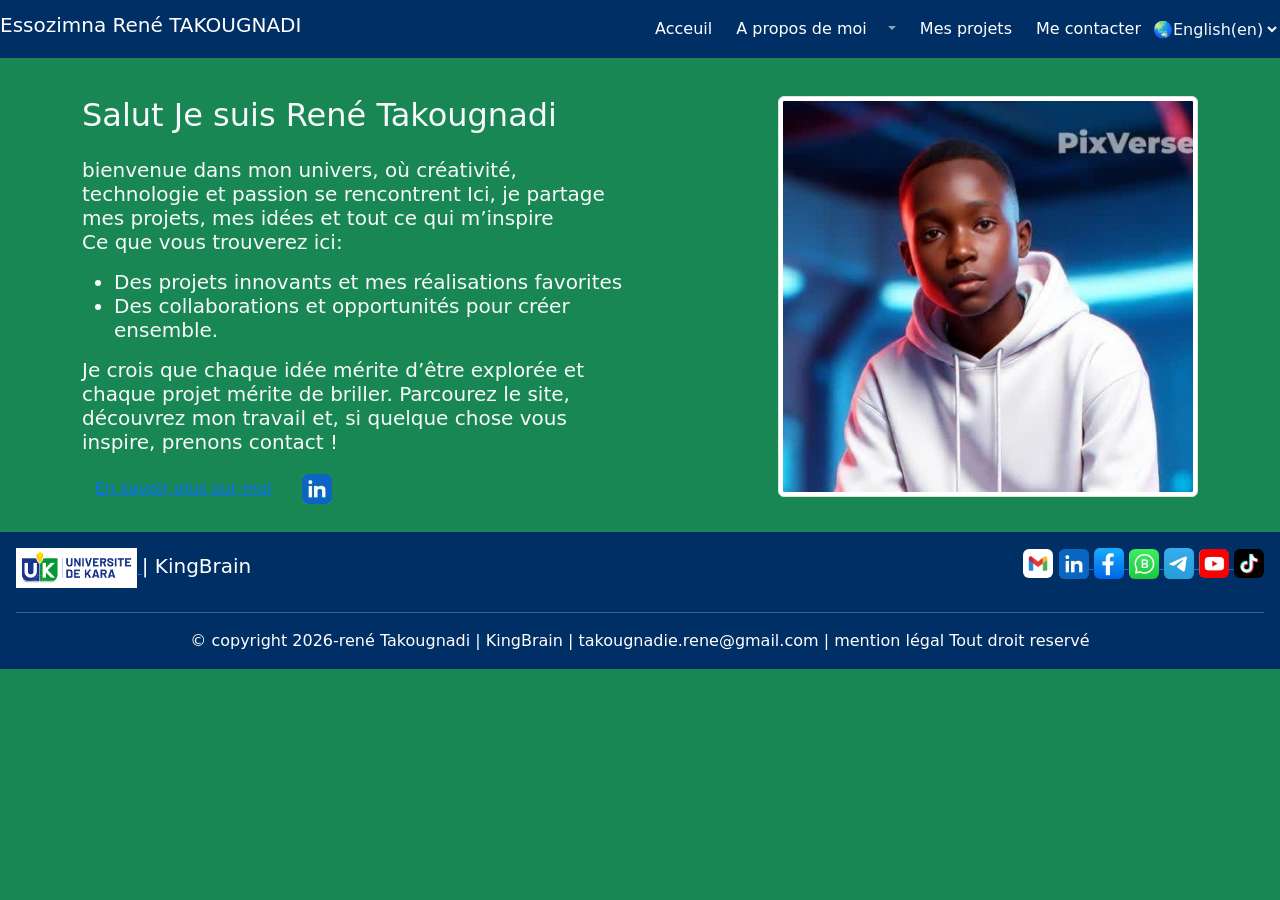
<file: index.html>
<!DOCTYPE html>
<html lang="fr">
    <head>
        <meta charset="UTF-8">
        <meta name="viewport" content="width=device-width, initial-scale=1.0">
        <title>Acceuil</title>
        <link rel="stylesheet" href="bootstrap.css">
        <link rel="stylesheet" href="bootstrap.min.css">
        <script src="bootstrap.js"></script>
        <script src="bootstrap.bundle.min.js"></script>
        <script src="jquery.js"></script>
    </head>
    <body class="bg-success text-light" style="margin: 0px; padding: 0px;">

        <header style="position: fixed;  left: 0; right: 0; background-color: #002f66; color: white;">    
            <nav class="navbar navbar-expand-lg navbar-dark">
                <a href="a_propos.html" class="nav-link"><h5 class="navbar-brand">Essozimna René TAKOUGNADI</h5></a>                   
                <button class="navbar-toggler" float="right" data-bs-toggle="collapse" data-bs-target="#menu">
                    Menu
                    <span class="navbar-toggler-icon"></span>
                </button>
                    <div class="collapse navbar-collapse" id="menu">
                        <ul class="navbar-nav ms-auto gap-2">
                            <li class="nav-item"><a href="index.html" class="nav-link d-inline text-white" >Acceuil</a></li>
                            <li class="nav-item dropdown">
                                <a href="a_propos.html" class="nav-link d-inline text-white">A propos de moi</a>
                                <a href="#" class="nav-link dropdown-toggle dropdown-toggle-split d-inline" role="button" data-bs-toggle="dropdown"></a>
                                <ul class="dropdown-menu">
                                    <li class="dropdown"><a href="#moi" class="dropdown-item">Presentation</a></li>
                                    <li class="dropdown"><a href="#comp" class="dropdown-item">Compétences</a></li>
                                    <li class="dropdown"><a href="#parcours" class="dropdown-item">Parcours</a></li>
                                    <li class="dropdown"><a href="#exppro" class="dropdown-item">Expérience proffessionnelle</a></li>
                                </ul>                               
                            </li>
                            <li class="nav-item"><a href="projet.html" class="nav-link d-inline text-white">Mes projets</a></li>
                            <li class="nav-item"><a href="contact.html" class="nav-link d-inline text-white">Me contacter</a></li>
                        </ul>
                    </div>                     
                </div> 
                <select style="float: right; border: none;" class="bg-transparent text-light d-block-inline">
                            
                    <option class="bg-light text-primary">🌏English(en)</option>
                    <option class="bg-light text-primary">🌏Français(fr)</option>
                </select>            
            </nav>                             
        </header>

        <!--Contenu-->
        <br><br><br><br>

        <section class="hero container">
            <div class="row">
                <div class="col-md-6 h5">
                    <p>
                        <span class="h2">Salut Je suis René Takougnadi</span><br><br>
                        bienvenue dans mon univers, où créativité, technologie et passion se rencontrent
                        Ici, je partage mes projets, mes idées et tout ce qui m’inspire<br>
                        Ce que vous trouverez ici:
                        <ul>
                            <li>Des projets innovants et mes réalisations favorites</li>
                            <li>Des collaborations et opportunités pour créer ensemble.</li>
                        </ul>
                        <p>
                            Je crois que chaque idée mérite d’être explorée et chaque projet mérite de briller. 
                            Parcourez le site, découvrez mon travail et, si quelque chose vous inspire, prenons contact !
                        </p>
                        <button class="btn btn-outline-success">
                            <a href="a_propos.html">En savoir plus sur moi</a> |
                        </button>
                        <a href="https://www.linkedin.com/in/essozimna-ren%C3%A9-takougnadi-261303391/?lipi=urn%3Ali%3Apage%3Ad_flagship3_feed%3BmwNUNf1jSlqGLLyle1q9UQ%3D%3D" target="_blank">
                            <img class="rounded" src="images/linkdin.jpg" alt="linkdin" width="30px">
                        </a>
                    </p>
                </div>
                <div class="col-md-6 text-center">             
                    <img style="float: right;" class="img-fluid img-thumbnail rounded" width="420px" src="images/photo3.jpg">       
                </div>
            </div>
        </section>
        
        <footer class="text-center p-3" style="background-color: #002f66; color: white;">
            <div style="float: left;" class="d-inline">
                <a href="https://univ-kara.org/">
                    <img height="40px" src="images/logouk.png" alt="universite de kara">
                </a>
                <span class="h5">| KingBrain</span>
            </div>
            <div>
                <div style="float: right;">
                    <a href="mailto:takougnadie.rene@gmail.com" target="_blank"><img class="rounded" width="30px" src="images/gmail.png" alt="mail"></a>
                    <a href="https://www.linkedin.com/in/essozimna-ren%C3%A9-takougnadi-261303391/?lipi=urn%3Ali%3Apage%3Ad_flagship3_feed%3BmwNUNf1jSlqGLLyle1q9UQ%3D%3D" target="_blank">
                        <img class="rounded" src="images/linkdin.jpg" alt="linkdin" width="30px">
                    </a>
                    <a href="https://web.facebook.com/stories/create/" target="_blank">
                        <img class="rounded" src="images/facebook.jpg" alt="facebook" width="30px">
                    </a>
                    <a href="https://wa.me/22897166139" target="_blank">
                        <img class="rounded" src="images/whatsapp.jpg" alt="whatsapp" width="30px">
                    </a>
                    <a href="https://t.me/Kingbrain2" target="_blank">
                        <img class="rounded" src="images/telegram.jpg" alt="telegram" width="30px">
                    </a>
                    <a href="https://www.youtube.com/@RenéTakougnadi" target="_blank">
                        <img class="rounded" src="images/youtube.jpg" alt="youtube" width="30px">
                    </a>
                    <a href="https://www.tiktok.com/@renetakougnadi" target="_blank">
                        <img class="rounded" src="images/tiktok.jpg" alt="tiktok" width="30px">
                    </a>

                </div>
            </div>            
            <br><br><hr>
            <p class="d-inline">&copy; copyright 2026-rené Takougnadi | KingBrain | takougnadie.rene@gmail.com | mention légal Tout droit reservé</p><br>        
        </footer>
    </body>
</html>
</file>
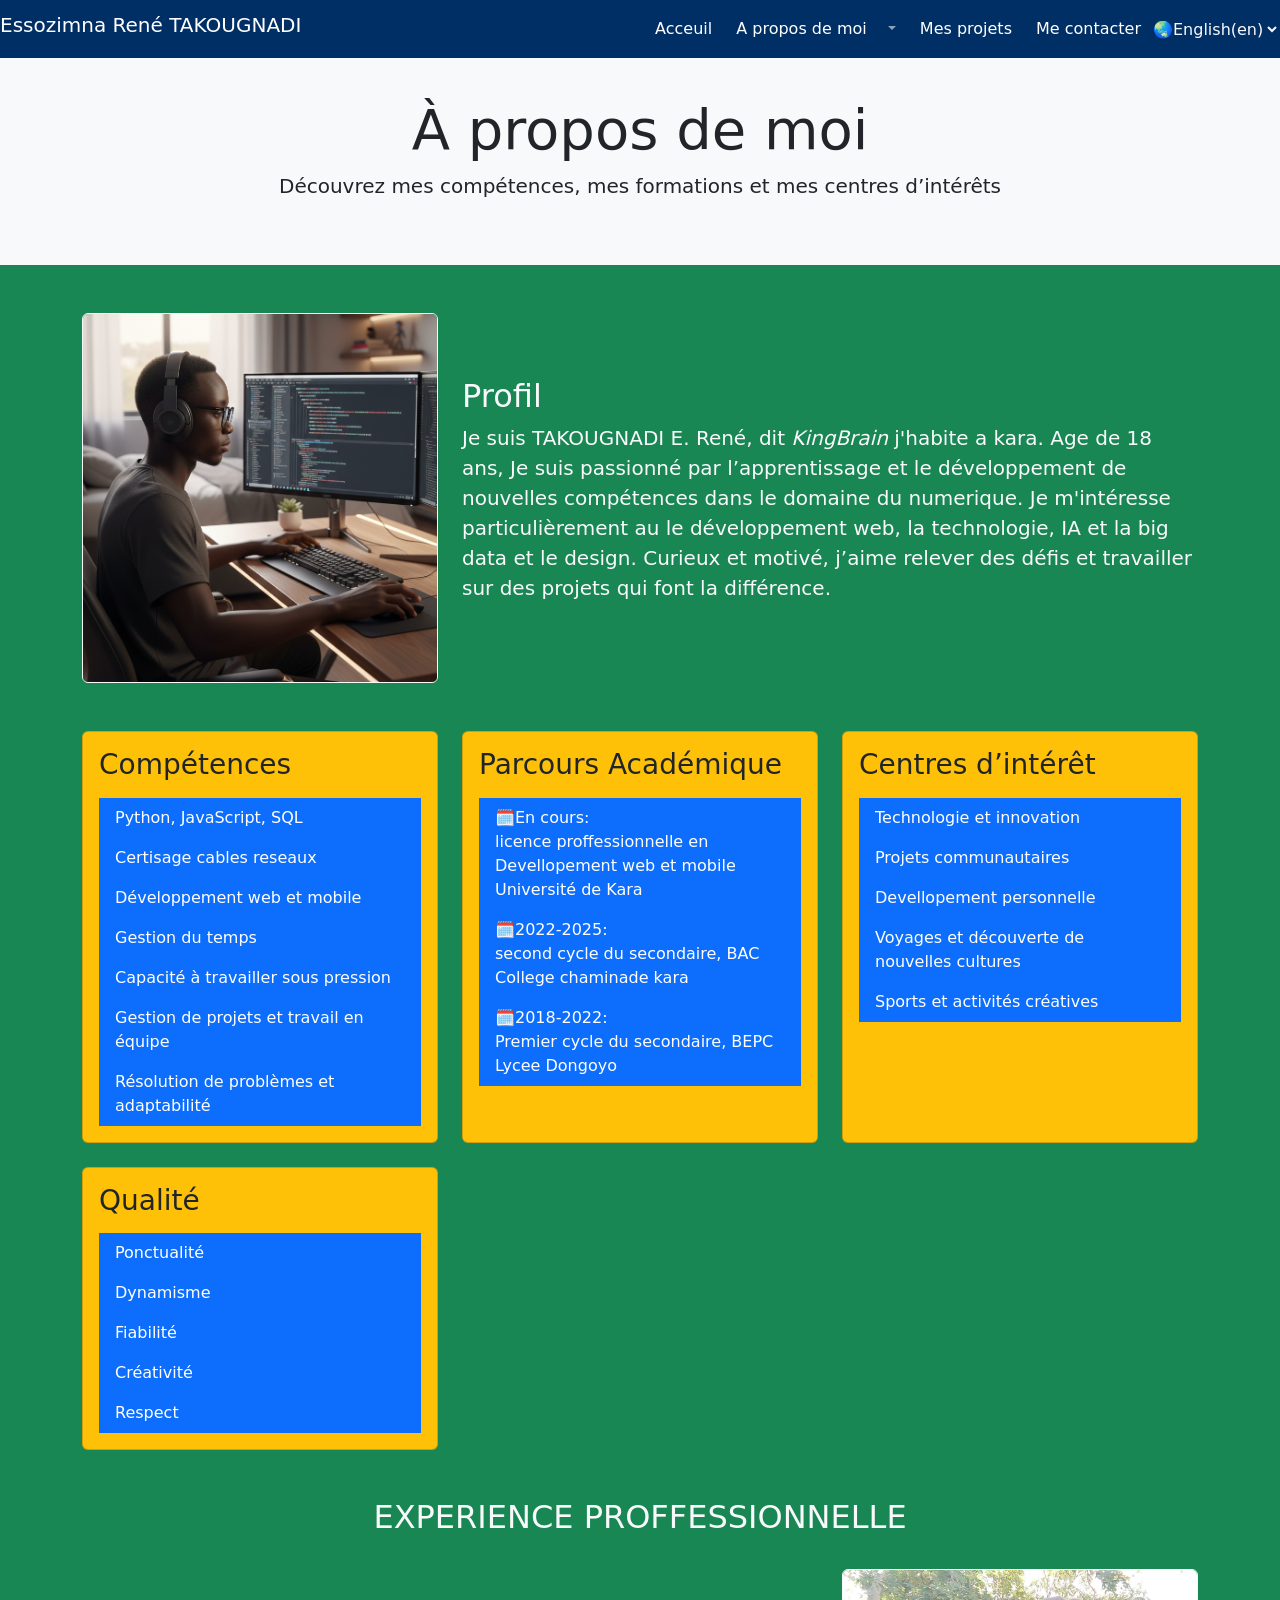
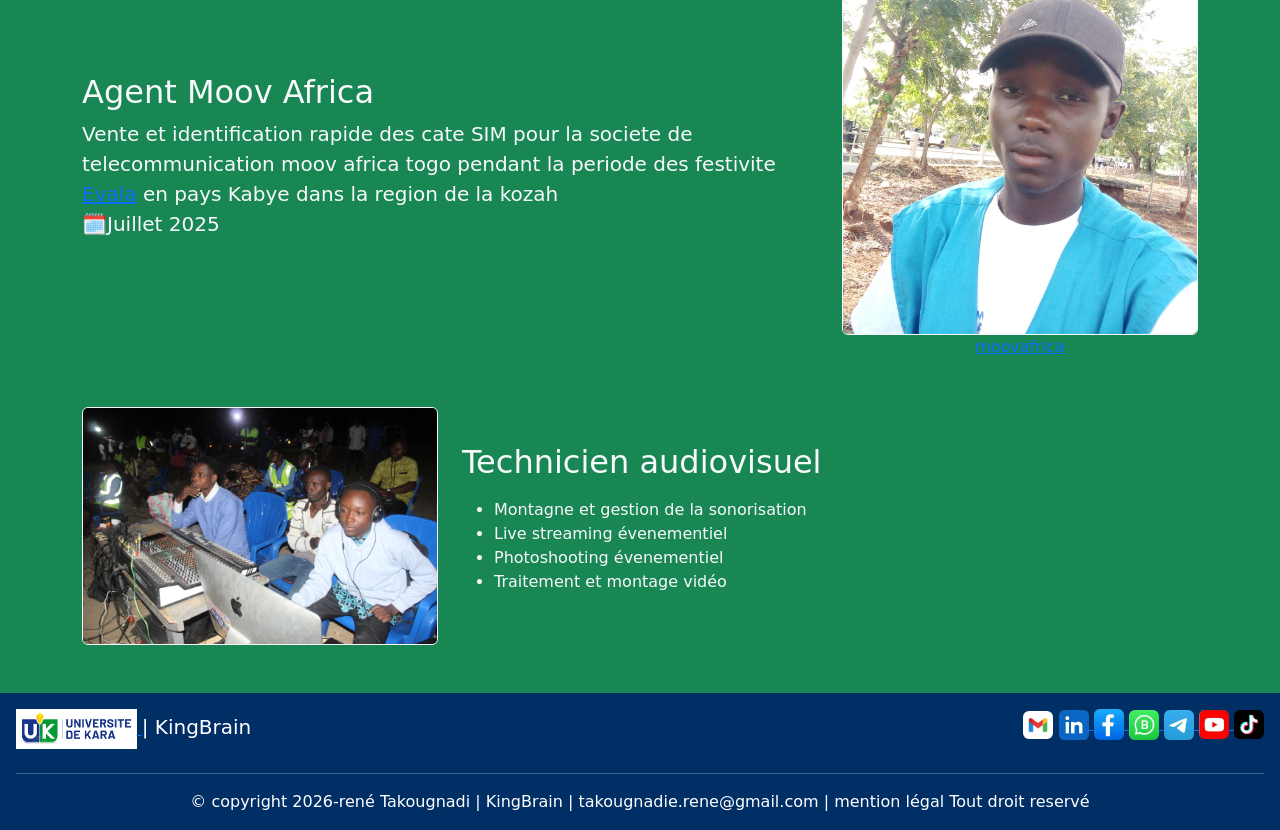
<file: a_propos.html>
<!DOCTYPE html>
<html lang="fr">
    <head>
        <meta charset="UTF-8">
        <meta name="viewport" content="width=device-width, initial-scale=1.0">
        <title>Me connaitre</title>
        <link rel="stylesheet" href="bootstrap.css">
        <link rel="stylesheet" href="bootstrap.min.css">
        <script src="bootstrap.js"></script>
        <script src="bootstrap.bundle.min.js"></script>
        <script src="jquery.js"></script>
    </head>
  <body class="bg-success text-light">

    <header style="position: fixed;  left: 0px; right: 0px; background-color: #002f66; color: white; z-index:1000;">    
              <nav class="navbar navbar-expand-lg navbar-dark">
                  <a href="a_propos.html" class="nav-link"><h5 class="navbar-brand">Essozimna René TAKOUGNADI</h5></a>
                  <button class="navbar-toggler" float="right" data-bs-toggle="collapse" data-bs-target="#menu">
                      Menu
                      <span class="navbar-toggler-icon"></span>
                  </button>
                      <div class="collapse navbar-collapse" id="menu">
                          <ul class="navbar-nav ms-auto gap-2">
                              <li class="nav-item"><a href="index.html" class="nav-link d-inline text-white" >Acceuil</a></li>
                              <li class="nav-item dropdown">
                                  <a href="a_propos.html" class="nav-link d-inline text-white">A propos de moi</a>
                                  <a href="#" class="nav-link dropdown-toggle dropdown-toggle-split d-inline" role="button" data-bs-toggle="dropdown"></a>                                      
                                  <ul class="dropdown-menu">
                                      <li class="dropdown"><a href="#moi" class="dropdown-item">Presentation</a></li>
                                      <li class="dropdown"><a href="#comp" class="dropdown-item">Compétences</a></li>
                                      <li class="dropdown"><a href="#parcours" class="dropdown-item">Parcours</a></li>
                                      <li class="dropdown"><a href="#exppro" class="dropdown-item">Expérience proffessionnelle</a></li>                                
                                  </ul>  
                              </li>
                              <li class="nav-item"><a href="projet.html" class="nav-link d-inline text-white">Mes projets</a></li>
                              <li class="nav-item"><a href="contact.html" class="nav-link d-inline text-white">Me contacter</a></li>
                          </ul>                                             
                      </div>                 
                  </div>
                      <select style="float: right; border: none;" class="bg-transparent text-light d-block-inline">      
                          <option class="bg-light text-primary">🌏English(en)</option>
                          <option class="bg-light text-primary">🌏Français(fr)</option>
                      </select>   
                  <div width="100%" height="100px" class="bg-light"></div>           
              </nav>                               
          </header>
        <br><br>
  <div class="py-5 text-center bg-light text-dark">
    <div class="container">
      <h1 class="display-4">À propos de moi</h1>
      <p class="lead">Découvrez mes compétences, mes formations et mes centres d’intérêts</p>
    </div>
  </div>

  <section class="container my-5" id="moi">
    <div class="row align-items-center g-4">
      <div class="col-md-4 text-center">

        <img src="images/photo1.png" class="img-fluid rounded border border-light" alt="Ma Photo">
      </div>
      <div class="col-md-8">
        <h2>Profil</h2>
        <p class="lead">
          Je suis TAKOUGNADI E. René, dit <em>KingBrain</em> j'habite a kara. Age de 18 ans,
          Je suis passionné par l’apprentissage et le développement de nouvelles compétences dans le domaine du numerique.  
          Je m'intéresse particulièrement au le développement web, la technologie, IA et la big data et le design.  
          Curieux et motivé, j’aime relever des défis et travailler sur des projets qui font la différence.
        </p>
      </div>
    </div>
  </section>

  <main class="container my-5">
    <div class="row g-4">

      <!-- Compétences -->
      <div class="col-md-4" id="comp">
        <div class="card bg-warning text-dark h-100">
          <div class="card-body">
            <h3 class="card-title text-dark">Compétences</h3>
            <ul class="list-group list-group-flush mt-3">
              <li class="list-group-item bg-primary text-white border-0">Python, JavaScript, SQL</li>
              <li class="list-group-item bg-primary text-white border-0">Certisage cables reseaux</li>
              <li class="list-group-item bg-primary text-white border-0">Développement web et mobile</li>
              <li class="list-group-item bg-primary text-white border-0">Gestion du temps</li>
              <li class="list-group-item bg-primary text-white border-0">Capacité à travailler sous pression</li>
              <li class="list-group-item bg-primary text-white border-0">Gestion de projets et travail en équipe</li>
              <li class="list-group-item bg-primary text-white border-0">Résolution de problèmes et adaptabilité</li>
            </ul>
          </div>
        </div>
      </div>

      <!-- Formations -->
      <div class="col-md-4" id="parcours">
        <div class="card bg-warning text-dark h-100">
          <div class="card-body">
            <h3 class="card-title">Parcours Académique</h3>
            <ul class="list-group list-group-flush mt-3">
              <li class="list-group-item bg-primary text-white border-0">🗓️En cours: <br>licence proffessionnelle en Devellopement web et mobile
                <br> Université de Kara  
              </li>
              <li class="list-group-item bg-primary text-white border-0"> 🗓️2022-2025: <br> second cycle du secondaire, BAC <br> College chaminade kara</li>
              <li class="list-group-item bg-primary text-white border-0">🗓️2018-2022: <br> Premier cycle du secondaire, BEPC <br> Lycee Dongoyo</li>
            </ul>
          </div>
        </div>
      </div>

      <div class="col-md-4">
        <div class="card bg-warning text-dark h-100">
          <div class="card-body">
            <h3 class="card-title" id="ci">Centres d’intérêt</h3>
            <ul class="list-group list-group-flush mt-3">
              <li class="list-group-item bg-primary text-white border-0">Technologie et innovation</li>
              <li class="list-group-item bg-primary text-white border-0">Projets communautaires</li>
              <li class="list-group-item bg-primary text-white border-0">Devellopement personnelle</li>
              <li class="list-group-item bg-primary text-white border-0">Voyages et découverte de nouvelles cultures</li>
              <li class="list-group-item bg-primary text-white border-0">Sports et activités créatives</li>
            </ul>
          </div>
        </div>
      </div>

      <div class="col-md-4">
        <div class="card bg-warning text-dark h-100">
          <div class="card-body">
            <h3 class="card-title">Qualité</h3>
            <ul class="list-group list-group-flush mt-3">
              <li class="list-group-item bg-primary text-white border-0">Ponctualité</li>
              <li class="list-group-item bg-primary text-white border-0">Dynamisme</li>
              <li class="list-group-item bg-primary text-white border-0">Fiabilité</li>
              <li class="list-group-item bg-primary text-white border-0">Créativité</li>
              <li class="list-group-item bg-primary text-white border-0">Respect</li>
            </ul>
          </div>
        </div>
      </div>

    </div>
  </main>

  <section  id="exppro" class="container my-5">
    <div class="row align-items-center g-4">
      <h2 class="text-center">EXPERIENCE PROFFESSIONNELLE</h2>
      
      <div class="col-md-8">
        <h2>Agent Moov Africa</h2>
        <p class="lead">
          Vente et identification rapide des cate SIM pour la societe de telecommunication moov africa togo
          pendant la periode des festivite <a href="#">Evala</a> en pays Kabye dans la region de la kozah <br>
          🗓️Juillet 2025
        </p>
      </div>
      <div class="col-md-4 text-center">
        <img src="images/photo4.png" class="img-fluid rounded border border-light" alt="Ma Photo dans moov">
        <a href="">moovafrica</a>
      </div>
    </div>
  </section>

  <section class="container my-5">
    <div class="row align-items-center g-4">

      <div class="col-md-4 text-center">
        <img src="images/photo5.jpg" class="img-fluid rounded border border-light" alt="Ma Photo dans moov">
       
      </div>
      
      <div class="col-md-8">
        <h2>Technicien audiovisuel</h2>
        <p class="lead">
          <ul>
            <li>Montagne et gestion de la sonorisation</li>
            <li>Live streaming évenementiel</li>
            <li>Photoshooting évenementiel</li>
            <li>Traitement et montage vidéo</li>
          </ul>
        </p>
      </div>
      
    </div>
  </section>

    <footer class="text-center p-3" style="background-color: #002f66; color: white;">
      <div style="float: left;" class="d-inline">
          <a href="https://univ-kara.org/">
              <img height="40px" src="images/logouk.png" alt="universite de kara">
          </a>
          <span class="h5">| KingBrain</span>
      </div>
      <div>
          <div style="float: right;">
              <a href="mailto:takougnadie.rene@gmail.com" target="_blank"><img class="rounded" width="30px" src="images/gmail.png" alt="mail"></a>
              <a href="https://www.linkedin.com/in/essozimna-ren%C3%A9-takougnadi-261303391/?lipi=urn%3Ali%3Apage%3Ad_flagship3_feed%3BmwNUNf1jSlqGLLyle1q9UQ%3D%3D" target="_blank">
                  <img class="rounded" src="images/linkdin.jpg" alt="linkdin" width="30px">
              </a>
              <a href="https://web.facebook.com/stories/create/" target="_blank">
                  <img class="rounded" src="images/facebook.jpg" alt="facebook" width="30px">
              </a>
              <a href="https://wa.me/22897166139" target="_blank">
                  <img class="rounded" src="images/whatsapp.jpg" alt="whatsapp" width="30px">
              </a>
              <a href="https://t.me/Kingbrain2" target="_blank">
                  <img class="rounded" src="images/telegram.jpg" alt="telegram" width="30px">
              </a>
                    <a href="https://www.youtube.com/@RenéTakougnadi" target="_blank">
                  <img class="rounded" src="images/youtube.jpg" alt="youtube" width="30px">
              </a>
              <a href="https://www.tiktok.com/@renetakougnadi" target="_blank">
                  <img class="rounded" src="images/tiktok.jpg" alt="tiktok" width="30px">
              </a>
          </div>
      </div>            
      <br><br><hr>
      <p class="d-inline">&copy; copyright 2026-rené Takougnadi | KingBrain | takougnadie.rene@gmail.com | mention légal Tout droit reservé</p><br>        
    </footer>
  </body>
</html>
</file>
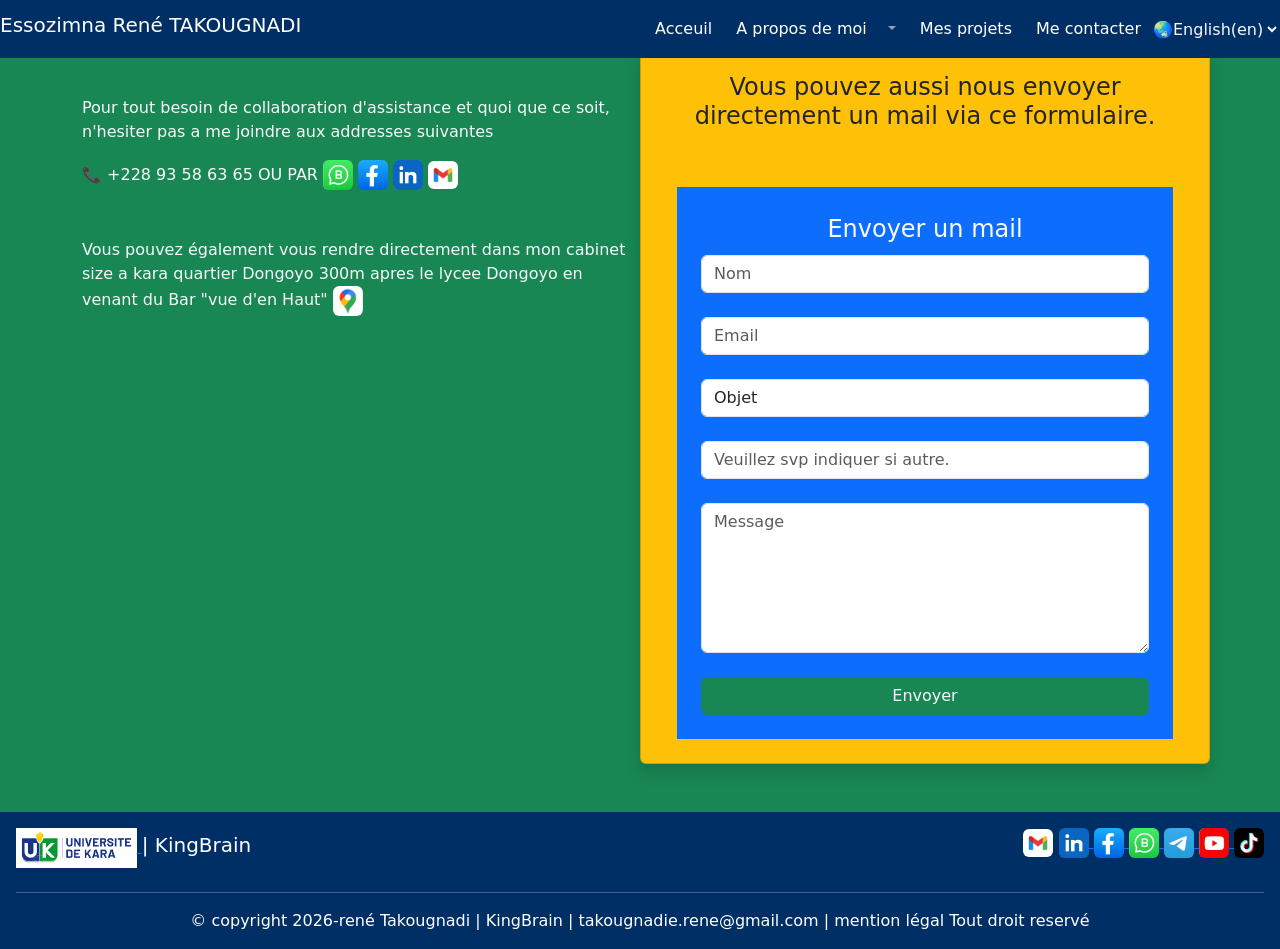
<file: contact.html>
<!DOCTYPE html>
<html lang="fr">
    <head>
        <meta charset="UTF-8">
        <meta name="viewport" content="width=device-width, initial-scale=1.0">
        <title>Me contacter</title>
        <link rel="stylesheet" href="bootstrap.css">
        <link rel="stylesheet" href="bootstrap.min.css">
        <script src="bootstrap.js"></script>
        <script src="bootstrap.bundle.min.js"></script>
        <script src="jquery.js"></script>
    </head>

    <body class="bg-success text-light">
        <header style="position: fixed;  left: 0; right: 0; background-color: #002f66; color: white; z-index: 1000;">    
            <nav class="navbar navbar-expand-lg navbar-dark">
                <a href="a_propos.html" class="nav-link"><h5 class="navbar-brand">Essozimna René TAKOUGNADI</h5></a>   
                <button class="navbar-toggler" float="right" data-bs-toggle="collapse" data-bs-target="#menu">
                    Menu
                    <span class="navbar-toggler-icon"></span>
                </button>
                <div class="collapse navbar-collapse" id="menu">
                    <ul class="navbar-nav ms-auto gap-2">
                        <li class="nav-item"><a href="index.html" class="nav-link d-inline text-white" >Acceuil</a></li>
                        <li class="nav-item dropdown">
                            <a href="a_propos.html" class="nav-link d-inline text-white">A propos de moi</a>

                            <a href="#" class="nav-link dropdown-toggle dropdown-toggle-split d-inline" role="button" data-bs-toggle="dropdown"></a>                                                               
                            <ul class="dropdown-menu">
                                <li class="dropdown"><a href="#moi" class="dropdown-item">Presentation</a></li>
                                <li class="dropdown"><a href="#comp" class="dropdown-item">Compétences</a></li>
                                <li class="dropdown"><a href="#parcours" class="dropdown-item">Parcours</a></li>
                                <li class="dropdown"><a href="#exppro" class="dropdown-item">Expérience proffessionnelle</a></li>
                            </ul>     
                        </li>
                        <li class="nav-item"><a href="projet.html" class="nav-link d-inline text-white">Mes projets</a></li>
                        <li class="nav-item"><a href="contact.html" class="nav-link d-inline text-white">Me contacter</a></li>
                    </ul>                           
                </div>                  
                </div>
                    <select style="float: right; border: none;" class="bg-transparent text-light d-block-inline">      
                        <option class="bg-light text-primary">🌏English(en)</option>
                        <option class="bg-light text-primary">🌏Français(fr)</option>
                    </select>   
                <div width="100%" height="100px" class="bg-light"></div>           
            </nav>                                  
        </header>

        <section class="hero container py-5">
            <div class="row">
                <div class="col-md-6 my-4 py-4">
                    <p>Pour tout besoin de collaboration d'assistance et quoi que ce soit, n'hesiter pas a me joindre aux addresses suivantes</p>
                    📞 +228 93 58 63 65 OU PAR 
                    <a href=""><img class="rounded" width="30px" src="images/whatsapp.jpg"></a>
                    <a href=""><img class="rounded" width="30px" src="images/facebook.jpg"></a>
                    <a href=""><img class="rounded" width="30px" src="images/linkdin.jpg"></a>
                    <a href="mailto:takougnadie.rene@gmail.com" target="_blank"><img class="rounded" width="30px" src="images/gmail.png" alt="mail"></a>
                    <br><br><br>
                    <p>
                        Vous pouvez également vous rendre directement dans mon cabinet size a kara quartier Dongoyo
                        300m apres le lycee Dongoyo en venant du Bar "vue d'en Haut"
                        <a href="https://www.google.com/maps/embed?pb=!1m17!1m12!1m3!1d3934.6419501867085!2d1.1628440735641208!3d9.539802990543373!2m3!1f0!2f0!3f0!3m2!1i1024!2i768!4f13.1!3m2!1m1!2zOcKwMzInMjMuMyJOIDHCsDA5JzU1LjUiRQ!5e0!3m2!1sfr!2stg!4v1775043034692!5m2!1sfr!2stg">
                            <img class="rounded" width=30px; src="images/maps.png">
                        </a>
                    </p>
                    <div class="col-md-6">
                        <iframe class="img-fluid" src="https://www.google.com/maps/embed?pb=!1m17!1m12!1m3!1d3934.6419501867085!2d1.1628440735641208!3d9.539802990543373!2m3!1f0!2f0!3f0!3m2!1i1024!2i768!4f13.1!3m2!1m1!2zOcKwMzInMjMuMyJOIDHCsDA5JzU1LjUiRQ!5e0!3m2!1sfr!2stg!4v1775043034692!5m2!1sfr!2stg" 
                                width="100" height="100" style="border:0;" allowfullscreen="" 
                                loading="lazy" referrerpolicy="no-referrer-when-downgrade">
                                <img src="images/maps.png">
                        </iframe>
                    </div>
                </div>
            
                <div class="col-md-6 justify-content-center mx-auto card shadow bg-warning">
                    <p class="h4 py-4 mx-4 text-center">Vous pouvez aussi nous envoyer directement un mail via ce formulaire.</p>

                    <form class="text-center m-4 p-4 bg-primary">
                        <fieldset>
                            <legend class="text-light">Envoyer un mail</legend>
                            <input class="form-control" type="text" placeholder="Nom" ><br>
                            <input class="form-control" type="email" required placeholder="Email"><br>
                            <select class="form-control" placeholder="Objet">
                                <option class="disabled selected">Objet</option>
                                <option class="disabled selected">Demande de service</option>
                                <option class="disabled selected">collaboration</option>
                                <option class="disabled selected">Remarque</option>
                                <option class="disabled selected">Proposition</option>
                                <option class="disabled selected">Autres</option>
                            </select><br>
                            <input class="form-control" type="text" placeholder="Veuillez svp indiquer si autre." ><br>
                            <textarea class="form-control" placeholder="Message" style="height: 150px;"></textarea><br>
                            <input class="form-control btn btn-outline-success bg-success text-light" type="submit" value="Envoyer">
                        </fieldset>
                    </form>
                </div>
            </div>
        </section>

        <footer class="text-center p-3" style="background-color: #002f66; color: white;">
            <div style="float: left;" class="d-inline">
                <a href="https://univ-kara.org/">
                    <img height="40px" src="images/logouk.png" alt="universite de kara">
                </a>
                <span class="h5">| KingBrain</span>
            </div>
            <div>
                <div style="float: right;">
                    <a href="mailto:takougnadie.rene@gmail.com" target="_blank"><img class="rounded" width="30px" src="images/gmail.png" alt="mail"></a>
                    <a href="https://www.linkedin.com/in/essozimna-ren%C3%A9-takougnadi-261303391/?lipi=urn%3Ali%3Apage%3Ad_flagship3_feed%3BmwNUNf1jSlqGLLyle1q9UQ%3D%3D" target="_blank">
                        <img class="rounded" src="images/linkdin.jpg" alt="linkdin" width="30px">
                    </a>
                    <a href="https://web.facebook.com/stories/create/" target="_blank">
                        <img class="rounded" src="images/facebook.jpg" alt="facebook" width="30px">
                    </a>
                    <a href="https://wa.me/22897166139" target="_blank">
                        <img class="rounded" src="images/whatsapp.jpg" alt="whatsapp" width="30px">
                    </a>
                    <a href="https://t.me/Kingbrain2" target="_blank">
                        <img class="rounded" src="images/telegram.jpg" alt="telegram" width="30px">
                    </a>
                    <a href="https://www.youtube.com/@RenéTakougnadi" target="_blank">
                        <img class="rounded" src="images/youtube.jpg" alt="youtube" width="30px">
                    </a>
                    <a href="https://www.tiktok.com/@renetakougnadi" target="_blank">
                        <img class="rounded" src="images/tiktok.jpg" alt="tiktok" width="30px">
                    </a>

                </div>
            </div>            
            <br><br><hr>
            <p class="d-inline">&copy; copyright 2026-rené Takougnadi | KingBrain | takougnadie.rene@gmail.com | mention légal Tout droit reservé</p><br>        
        </footer>
    </body>
</html>
</file>
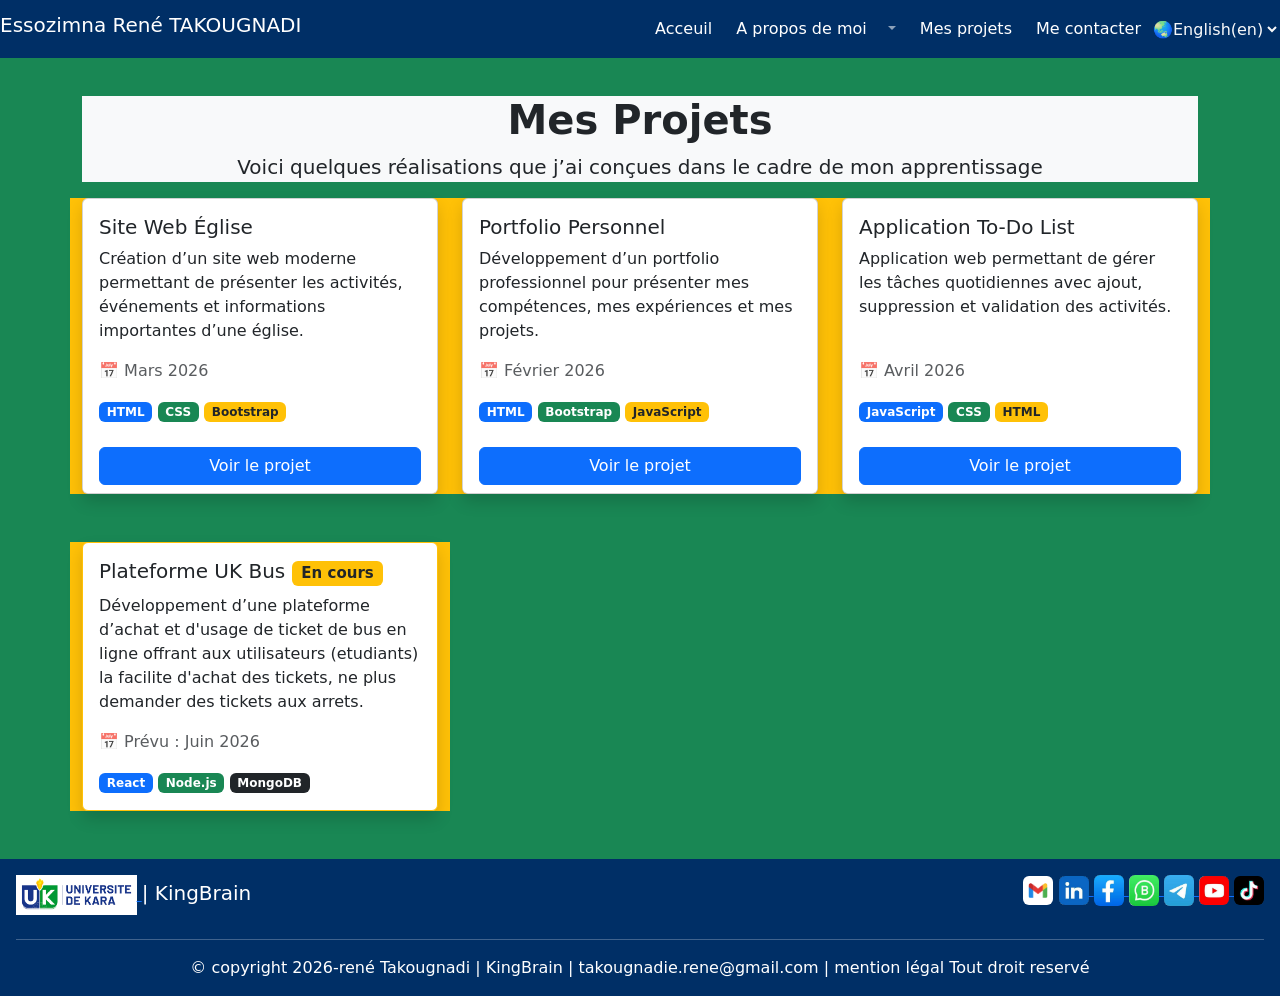
<file: projet.html>
<!DOCTYPE html>
<html lang="fr">
    <head>
        <meta charset="UTF-8">
        <meta name="viewport" content="width=device-width, initial-scale=1.0">
        <title>Decouvrir mes Projets</title>
        <link rel="stylesheet" href="bootstrap.css">
        <link rel="stylesheet" href="bootstrap.min.css">
        <script src="bootstrap.js"></script>
        <script src="bootstrap.bundle.min.js"></script>
        <script src="jquery.js"></script>
    </head>

    <body class="bg-success">
        <header style="position: fixed;  left: 0; right: 0; background-color: #002f66; color: white; z-index: 1000;">    
            <nav class="navbar navbar-expand-lg navbar-dark">
                <a href="a_propos.html" class="nav-link"><h5 class="navbar-brand">Essozimna René TAKOUGNADI</h5></a>
                        
                <button class="navbar-toggler" float="right" data-bs-toggle="collapse" data-bs-target="#menu">
                Menu
                    <span class="navbar-toggler-icon"></span>
                </button>
                    <div class="collapse navbar-collapse" id="menu">
                        <ul class="navbar-nav ms-auto gap-2">
                            <li class="nav-item"><a href="index.html" class="nav-link d-inline text-white">Acceuil</a></li>
                            <li class="nav-item dropdown">
                                <a href="a_propos.html" class="nav-link d-inline text-white">A propos de moi</a>

                                <a href="#" class="nav-link dropdown-toggle dropdown-toggle-split d-inline" role="button" data-bs-toggle="dropdown"></a>                                  
                                <ul class="dropdown-menu">
                                    <li class="dropdown"><a href="#moi" class="dropdown-item">Presentation</a></li>
                                    <li class="dropdown"><a href="#comp" class="dropdown-item">Compétences</a></li>
                                    <li class="dropdown"><a href="#parcours" class="dropdown-item">Parcours</a></li>
                                    <li class="dropdown"><a href="#exppro" class="dropdown-item">Expérience proffessionnelle</a></li>
                                </ul>   
                            </li>
                            <li class="nav-item"><a href="projet.html" class="nav-link d-inline text-white">Mes projets</a></li>
                            <li class="nav-item"><a href="contact.html" class="nav-link d-inline text-white">Me contacter</a></li>
                        </ul>                                               
                    </div>                    
                </div>
                <select style="float: right; border: none;" class="bg-transparent text-light d-block-inline">                       
                    <option class="bg-light text-primary">🌏English(en)</option>
                    <option class="bg-light text-primary">🌏Français(fr)</option>
                </select>   
                <div width="100%" height="100px" class="bg-light"></div>           
            </nav>                         
        </header><br><br><br>

        <div class="container py-4">
            <div class="text-center text-dark bg-light">
                <h1 class="fw-bold">Mes Projets</h1>
                <p class="lead">
                    Voici quelques réalisations que j’ai conçues dans le cadre de mon apprentissage
                </p>
            </div>
            <div class="row g-4">
                <div class="col-md-6 col-lg-4 my-4 bg-warning">
                    <div class="card h-100 shadow">
                        <div class="card-body d-flex flex-column">
                            <h5 class="card-title">Site Web Église</h5>
                            <p class="card-text">
                                Création d’un site web moderne permettant de présenter les activités,
                                événements et informations importantes d’une église.
                            </p>
                            <p class="text-muted mt-auto">📅 Mars 2026</p>
                            <div>
                                <span class="badge bg-primary">HTML</span>
                                <span class="badge bg-success">CSS</span>
                                <span class="badge bg-warning text-dark">Bootstrap</span>
                            </div>
                        </div>
                        <div class="card-footer bg-white border-0">
                            <a href="#" class="btn btn-primary w-100">Voir le projet</a>
                        </div>
                    </div>
                </div>
                <div class="col-md-6 col-lg-4 my-4 bg-warning">
                    <div class="card h-100 shadow">    
                        <div class="card-body d-flex flex-column">
                            <h5 class="card-title">Portfolio Personnel</h5>
                            <p class="card-text">
                                Développement d’un portfolio professionnel pour présenter mes compétences,
                                mes expériences et mes projets.
                            </p>
                            <p class="text-muted mt-auto">📅 Février 2026</p>
                            <div>
                                <span class="badge bg-primary">HTML</span>
                                <span class="badge bg-success">Bootstrap</span>
                                <span class="badge bg-warning text-dark">JavaScript</span>
                            </div>
                        </div>
                        <div class="card-footer bg-white border-0">
                            <a href="#" class="btn btn-primary w-100">Voir le projet</a>
                        </div>
                    </div>
                </div>
                <div class="col-md-6 col-lg-4 my-4 bg-warning">
                    <div class="card h-100 shadow">
                        
                        <div class="card-body d-flex flex-column">
                            <h5 class="card-title">Application To-Do List</h5>

                            <p class="card-text">
                                Application web permettant de gérer les tâches quotidiennes avec ajout,
                                suppression et validation des activités.
                            </p>
                            <p class="text-muted mt-auto">📅 Avril 2026</p>
                            <div>
                                <span class="badge bg-primary">JavaScript</span>
                                <span class="badge bg-success">CSS</span>
                                <span class="badge bg-warning text-dark">HTML</span>
                            </div>
                        </div>
                        <div class="card-footer bg-white border-0">
                            <a href="#" class="btn btn-primary w-100">Voir le projet</a>
                        </div>
                    </div>
                </div>
                <div class="col-md-6 col-lg-4 my-4 bg-warning">
                    <div class="card h-100 border-warning shadow">
                        <div class="card-body d-flex flex-column">
                            <h5 class="card-title">
                            Plateforme UK Bus
                                <span class="badge bg-warning text-dark">En cours</span>
                            </h5>
                            <p class="card-text">
                                Développement d’une plateforme d’achat et d'usage de ticket de bus en ligne offrant
                                aux utilisateurs (etudiants) la facilite d'achat des tickets, ne plus demander des tickets aux arrets.
                            </p>
                            <p class="text-muted mt-auto">📅 Prévu : Juin 2026</p>
                            <div>
                                <span class="badge bg-primary">React</span>
                                <span class="badge bg-success">Node.js</span>
                                <span class="badge bg-dark">MongoDB</span>
                            </div>
                        </div>         
                    </div>
                </div>
            </div>
        </div>
    <!-- ffooteur-->

        <footer class="text-center p-3" style="background-color: #002f66; color: white;">
            <div style="float: left;" class="d-inline">
                <a href="https://univ-kara.org/">
                    <img height="40px" src="images/logouk.png" alt="universite de kara">
                </a>
                <span class="h5">| KingBrain</span>
            </div>
            <div>
                <div style="float: right;">
                    <a href="mailto:takougnadie.rene@gmail.com" target="_blank"><img class="rounded" width="30px" src="images/gmail.png" alt="mail"></a>
                    <a href="https://www.linkedin.com/in/essozimna-ren%C3%A9-takougnadi-261303391/?lipi=urn%3Ali%3Apage%3Ad_flagship3_feed%3BmwNUNf1jSlqGLLyle1q9UQ%3D%3D" target="_blank">
                        <img class="rounded" src="images/linkdin.jpg" alt="linkdin" width="30px">
                    </a>
                    <a href="https://web.facebook.com/stories/create/" target="_blank">
                        <img class="rounded" src="images/facebook.jpg" alt="facebook" width="30px">
                    </a>
                    <a href="https://wa.me/22897166139" target="_blank">
                        <img class="rounded" src="images/whatsapp.jpg" alt="whatsapp" width="30px">
                    </a>
                    <a href="https://t.me/Kingbrain2" target="_blank">
                        <img class="rounded" src="images/telegram.jpg" alt="telegram" width="30px">
                    </a>
                    <a href="https://www.youtube.com/@RenéTakougnadi" target="_blank">
                        <img class="rounded" src="images/youtube.jpg" alt="youtube" width="30px">
                    </a>
                    <a href="https://www.tiktok.com/@renetakougnadi" target="_blank">
                        <img class="rounded" src="images/tiktok.jpg" alt="tiktok" width="30px">
                    </a>

                </div>
            </div>            
            <br><br><hr>
            <p class="d-inline">&copy; copyright 2026-rené Takougnadi | KingBrain | takougnadie.rene@gmail.com | mention légal Tout droit reservé</p><br>        
        </footer>
    </body>
</html>
</file>
